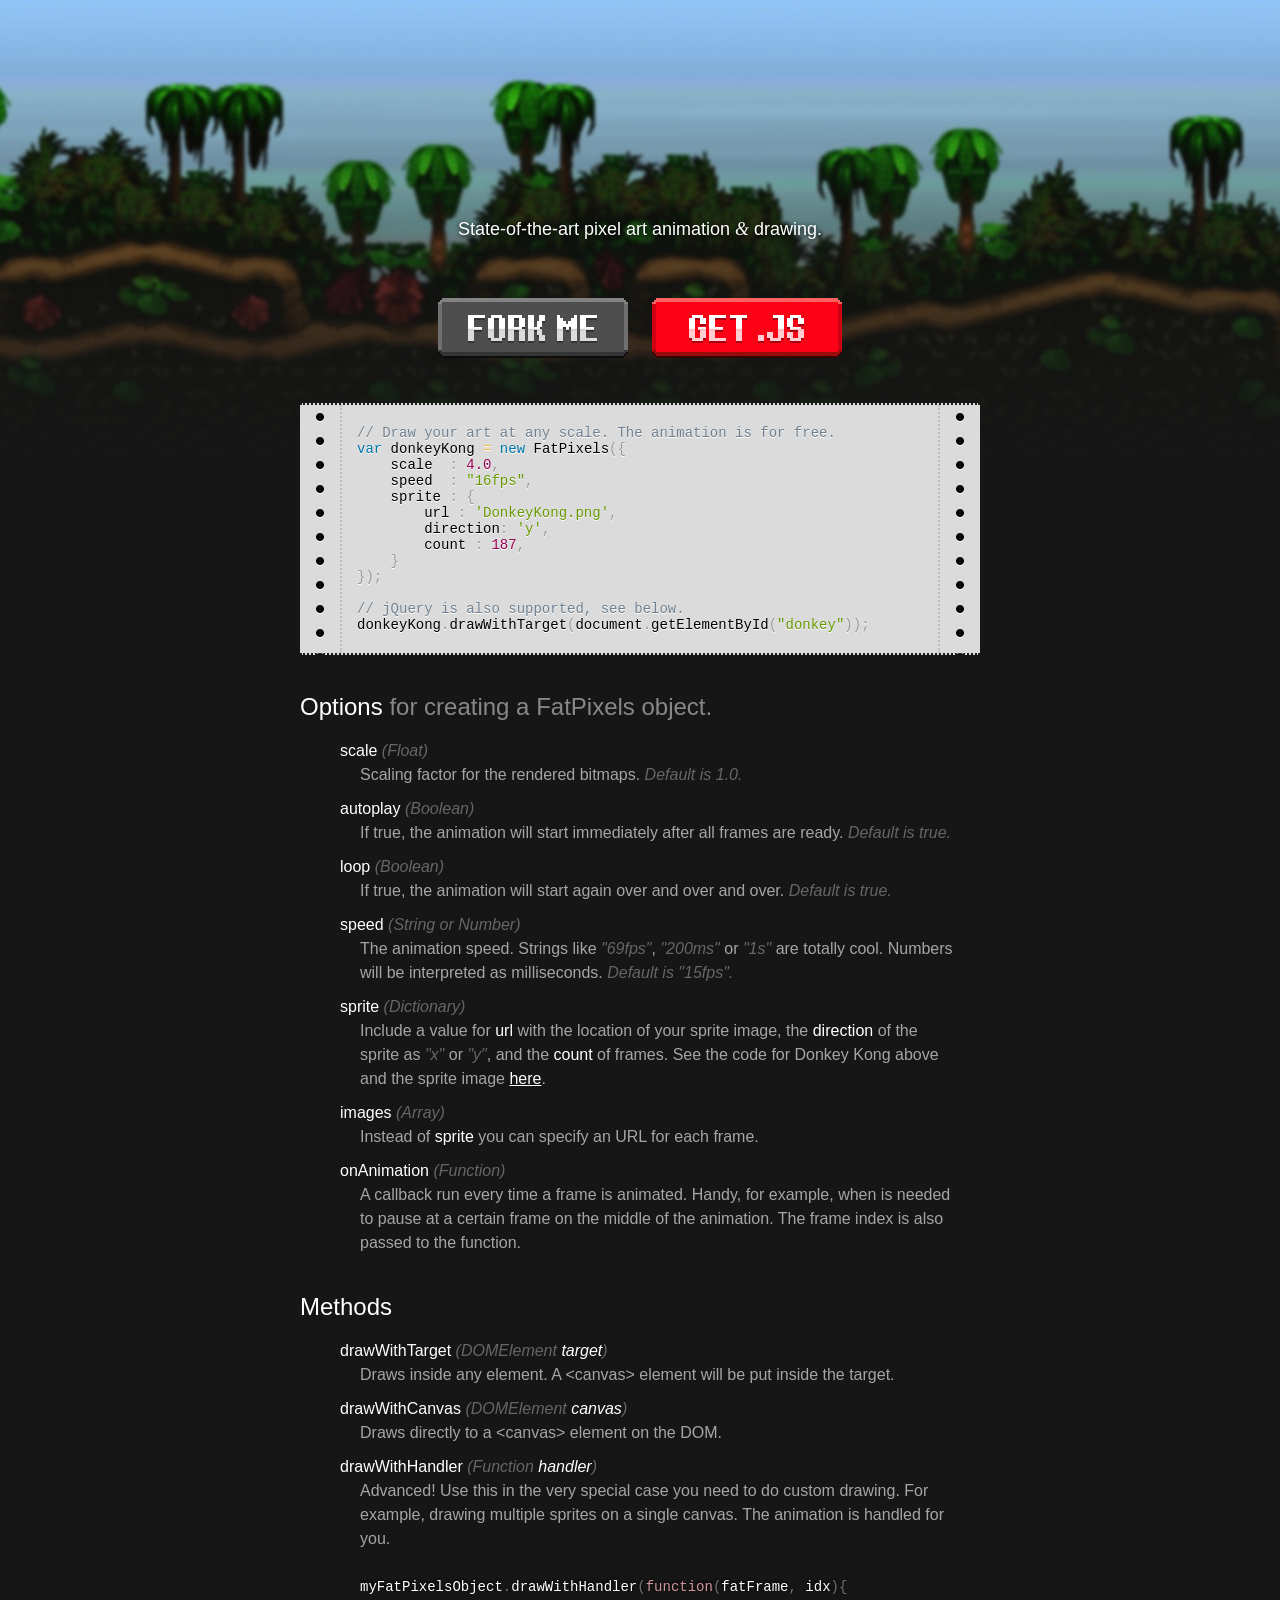
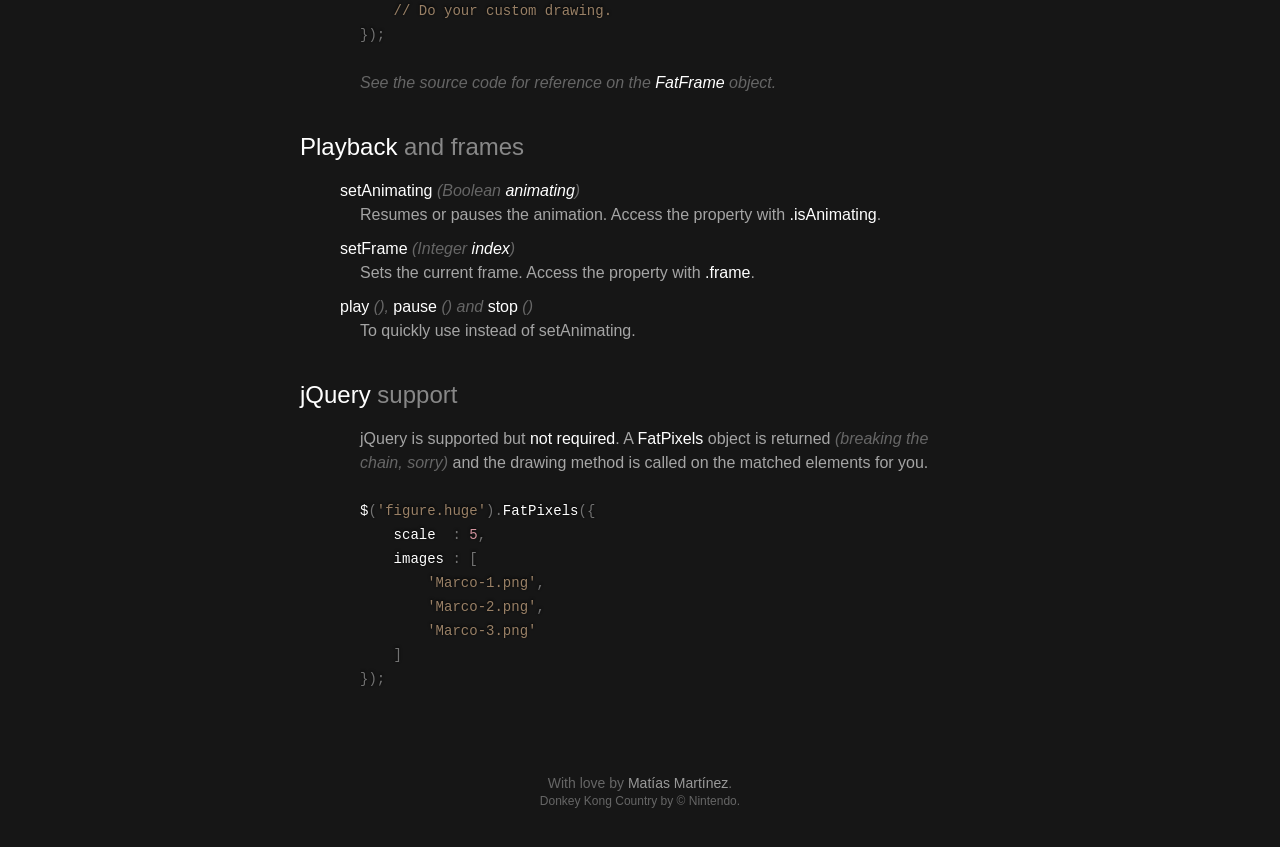
<file: index.html>
<!DOCTYPE html>
<html>
	<head>
		<title>FATPIXELS — JavaScript State-of-the-art pixel art animation and drawing. For the rest of us.</title>
		<meta http-equiv="Content-Type" content="text/html; charset=utf-8" />
		<meta name="viewport" content="width=device-width, minimum-scale=1.0, maximum-scale=1.0" />
		
		<link rel="stylesheet" type="text/css" href="reset.css">
		<link rel="stylesheet" type="text/css" href="prism.css">
		<link rel="stylesheet" type="text/css" href="style.css">
		
		<script type="text/javascript" src="prism.min.js"></script>
		<script type="text/javascript" src="https://rawgithub.com/matmartinez/fatpixels/master/fatpixels.min.js"></script>
		<script type="text/javascript">
			var isSmall = navigator.userAgent.match(/(iPhone|iPod)/);
			
			document.addEventListener('DOMContentLoaded',function(){
				var logo = new FatPixels({
					scale  : isSmall ? 2 : 4,
					images : ['img/Logo.png'],
				});
				
				logo.drawWithTarget(document.getElementById("logo"));
				
				var donkeyKong = new FatPixels({
					scale  : 4.0,
					speed  : "16fps",
					sprite : {
						url : 'img/DonkeyKong.png',
						direction: 'y',
						count : 187,
					}
				});
				
				donkeyKong.drawWithCanvas(document.getElementById("dk"));
			})
		</script>
	</head>
	<body>
		<header>
			<figure class="hero">
				<canvas id="dk"></canvas>
			</figure>
			
			<hgroup>
				<h1><a id="logo" href="/" title="FatPixels"></a></h1>
				<h2>State-of-the-art pixel art animation <span class="amp">&</span> drawing.</h2>
				
				<ol class="buttons">
					<li><a href="https://github.com/matmartinez/fatpixels" class="fork" title="Fork me on GitHub"></a></li>
					<li><a href="https://rawgithub.com/matmartinez/fatpixels/master/fatpixels.min.js" class="js" title="Get FatPixels"></a></li>
				</ol>
			</hgroup>
		</header>
		
		<section class="snippet">
			<pre><code class="language-javascript">// Draw your art at any scale. The animation is for free.
var donkeyKong = new FatPixels({
	scale  : 4.0,
	speed  : "16fps",
	sprite : {
		url : 'DonkeyKong.png',
		direction: 'y',
		count : 187,
	}
});

// jQuery is also supported, see below.
donkeyKong.drawWithTarget(document.getElementById("donkey"));</code></pre>
		</section>
		
		<section class="reference">
			<h1>Options <span>for creating a FatPixels object.</span></h1>
			
			<ol>
				<li>
					<h2>scale <em>(Float)</em></h2> 
					<p>Scaling factor for the rendered bitmaps. <em>Default is 1.0.</em>
				</li>
				
				<li>
					<h2>autoplay <em>(Boolean)</em></h2>
					<p>If true, the animation will start immediately after all frames are ready. <em>Default is true.</em></p>
				</li>
				
				<li>
					<h2>loop <em>(Boolean)</em></h2>
					<p>If true, the animation will start again over and over and over. <em>Default is true.</em></p>
				</li>
				
				<li>
					<h2>speed <em>(String or Number)</em></h2>
					<p>The animation speed. Strings like <em>"69fps"</em>, <em>"200ms"</em> or <em>"1s"</em> are totally cool. Numbers will be interpreted as milliseconds. <em>Default is "15fps".</em></p>
				</li>
				
				<li>
					<h2>sprite <em>(Dictionary)</em></h2>
					<p>Include a value for <b>url</b> with the location of your sprite image, the <b>direction</b> of the sprite as <em>"x"</em> or <em>"y"</em>, and the <b>count</b> of frames. See the code for Donkey Kong above and the sprite image <a href="img/DonkeyKong.png">here</a>.</p>
				</li>
				
				<li>
					<h2>images <em>(Array)</em></h2>
					<p>Instead of <b>sprite</b> you can specify an URL for each frame.</p>
				</li>
				
				<li>
					<h2>onAnimation <em>(Function)</em></h2>
					<p>A callback run every time a frame is animated. Handy, for example, when is needed to pause at a certain frame on the middle of the animation. The frame index is also passed to the function.</p>
				</li>
			</ol>
		</section>
		
		<section class="reference">
			<h1>Methods</h1>
			<ol>
				<li>
					<h2>drawWithTarget <em>(DOMElement <b>target</b>)</em></h2>
					<p>Draws inside any element. A &lt;canvas&gt; element will be put inside the target.</p>
				</li>
				
				<li>
					<h2>drawWithCanvas <em>(DOMElement <b>canvas</b>)</em></h2>
					<p>Draws directly to a &lt;canvas&gt; element on the DOM.</p>
				</li>
				
				<li class="dark">
					<h2>drawWithHandler <em>(Function <b>handler</b>)</em></h2>
					<p>Advanced! Use this in the very special case you need to do custom drawing. For example, drawing multiple sprites on a single canvas. The animation is handled for you.</p>
					
					<pre><code class="language-javascript">
myFatPixelsObject.drawWithHandler(function(fatFrame, idx){
	// Do your custom drawing.
});
					</code></pre>
					<p><em>See the source code for reference on the <b>FatFrame</b> object.</em></p>
				</li>
			</ol>
		</section>
		
		<section class="reference">
			<h1>Playback <span>and frames</span></h1>
			<ol>
				<li>
					<h2>setAnimating <em>(Boolean <b>animating</b>)</em></h2>
					<p>Resumes or pauses the animation. Access the property with <b>.isAnimating</b>.</p>
				</li>
				
				<li>
					<h2>setFrame <em>(Integer <b>index</b>)</em></h2>
					<p>Sets the current frame. Access the property with <b>.frame</b>.</p>
				</li>
				
				<li>
					<h2>play <em>(), </em> pause <em>() and </em> stop <em>()</em></h2>
					<p>To quickly use instead of setAnimating.</p>
				</li>
			</ol>
		</section>
		
		<section class="reference">
			<h1>jQuery <span>support</span></h1>
			<ol>
				<li class="dark">
					<p>jQuery is supported but <b>not required</b>. A <b>FatPixels</b> object is returned <em>(breaking the chain, sorry)</em> and the drawing method is called on the matched elements for you.</p>
					<pre><code class="language-javascript">
$('figure.huge').FatPixels({
	scale  : 5,
	images : [
		'Marco-1.png',
		'Marco-2.png',
		'Marco-3.png'
	]
});</code></pre>
				</li>
			</ol>
		</section>
		
		<footer>
			<p>With love by <a href="http://www.matmartinez.net/">Matías Martínez</a>.</p>
			<p class="susumi">Donkey Kong Country by © Nintendo.</p>
		</footer>
	</body>
</html>
</file>
<file: prism.css>
/**
 * prism.js default theme for JavaScript, CSS and HTML
 * Based on dabblet (http://dabblet.com)
 * @author Lea Verou
 */

code[class*="language-"],
pre[class*="language-"] {
	color: black;
	text-shadow: 0 1px white;
	font-family: Consolas, Monaco, 'Andale Mono', monospace;
	direction: ltr;
	text-align: left;
	white-space: pre;
	word-spacing: normal;
	
	-moz-tab-size: 4;
	-o-tab-size: 4;
	tab-size: 4;
	
	-webkit-hyphens: none;
	-moz-hyphens: none;
	-ms-hyphens: none;
	hyphens: none;
}

/* Code blocks */
pre[class*="language-"] {
	overflow: auto;	
}

.token.comment,
.token.prolog,
.token.doctype,
.token.cdata {
	color: slategray;
}

.token.punctuation {
	color: #999;
}

.namespace {
	opacity: .7;
}

.token.property,
.token.tag,
.token.boolean,
.token.number {
	color: #905;
}

.token.selector,
.token.attr-name,
.token.string {
	color: #690;
}

.token.operator,
.token.entity,
.token.url,
.language-css .token.string,
.style .token.string {
	color: #a67f59;
}

.token.atrule,
.token.attr-value,
.token.keyword {
	color: #07a;
}


.token.regex,
.token.important {
	color: #e90;
}

.token.important {
	font-weight: bold;
}

.token.entity {
	cursor: help;
}

/**
 * prism.js Dark theme for JavaScript, CSS and HTML
 * Based on the slides of the talk “/Reg(exp){2}lained/”
 * @author Lea Verou
 */

.dark code[class*="language-"],
.dark pre[class*="language-"] {
	color: white;
	text-shadow: 0 -.1em .2em black;
}

.dark .token.comment,
.dark .token.prolog,
.dark .token.doctype,
.dark .token.cdata {
	color: hsl(30,20%,50%);
}

.dark .token.punctuation {
	opacity: .7;
}

.dark .namespace {
	opacity: .7;
}

.dark .token.property,
.dark .token.tag,
.dark .token.boolean,
.dark .token.number {
	color: hsl(350, 40%, 70%);
}

.dark .token.selector,
.dark .token.attr-name,
.dark .token.string {
	color: hsl(30,20%,50%);
}

.token.operator,
.token.entity,
.token.url,
.language-css .token.string,
.style .token.string {
	color: hsl(40, 90%, 60%);
}

.dark .token.atrule,
.dark .token.attr-value,
.dark .token.keyword {
	color: hsl(350, 40%, 70%);
}


.dark .token.regex,
.dark .token.important {
	color: #e90;
}
</file>
<file: style.css>
body {
	background-color: #161616;/*#1d1d1d;*/
	background-repeat: repeat-x;
	background-position: center top;
	background-image: url(img/Background.jpg);
	
	font-family: "Helvetica Neue", sans-serif;
	font-weight: lighter;
	
	padding-right: 5px;
	padding-left: 5px;
}

.amp {
	font-family: Baskerville,'Goudy Old Style',Palatino,'Book Antiqua',serif;
	font-style: italic;
	font-weight: normal;
}

em {
	font-style: italic;
}

code {
	font-size: 14px;
	font-family: "Panic Sans", "Menlo", monospace;
}

/*
 *
 * Header.
 *
 */
header {
	max-width: 700px;
	margin: 0 auto;
	
	overflow: hidden;
}


header .hero {
	margin-top: 20px;
}

header .hero > * {
	display: block;
	margin: 0 auto;
}

header hgroup {
	display: block;
	
	padding-top: 40px;
	padding-bottom: 40px;
	
	text-align: center;
}

header a.logo,
header a.logo > * {
	display: block;
}

header a.logo > * {
	display: inline-block;
}

header h2 {
	margin-top: 10px;
	
	color: #888;
	text-shadow: 0px 1px 0px #000;
	
	color: #fff;
	text-shadow: 0px 1px 4px #000;
	
	font-size: 18px;
}

header ol.buttons {
	margin-top: 60px;
}

header ol.buttons li {
	display: inline-block;
	margin-right: 10px;
	margin-left: 10px;
}

header ol.buttons li a {
	display: block;
	width: 190px;
	height: 60px;
	
	margin-bottom: 2px;
	
	background-size: 190px 60px;
}

header ol.buttons li a:active {
	margin-top: 2px;
	margin-bottom: 0px;
}

header ol.buttons a.js {
	background-image: url(img/Get.png);
}

header ol.buttons a.fork {
	background-image: url(img/Fork.png);
}

@media
	only screen and (-webkit-min-device-pixel-ratio: 2),
	only screen and (   min--moz-device-pixel-ratio: 2),
	only screen and (     -o-min-device-pixel-ratio: 2/1) {

		header ol.buttons a.js {
background-image: url(img/Get@2x.png);
		}
		
		header ol.buttons a.fork {
background-image: url(img/Fork@2x.png);
		}
}


/*
 *
 * Snippet.
 *
 */
 
section.snippet {
	max-width: 680px;
 	margin: 0 auto;
 	
 	border-top: 2px dotted #1d1d1d;
 	border-bottom: 2px dotted #1d1d1d;
 	
 	background: repeat-y url(img/Hole.png) left top,
 	repeat-y url(img/Hole.png) right top,
 	#dbdbdb;
}

@media
	only screen and (-webkit-min-device-pixel-ratio: 2),
	only screen and (   min--moz-device-pixel-ratio: 2),
	only screen and (     -o-min-device-pixel-ratio: 2/1) {
		
		section.snippet {
background-size: 40px 24px;
background: repeat-y url(img/Hole@2x.png) left top,
 repeat-y url(img/Hole@2x.png) right top,
 #dbdbdb;
		}
		
}

 
section.snippet pre {
	display: block;
 	
 	padding: 15px;
	padding-top: 20px;
	padding-bottom: 20px;
	 
	margin: 0px;
	margin-right: 40px;
	margin-left: 40px;
	 
	border-left: 2px dotted #bbbabc;
	border-right: 2px dotted #bbbabc;
	 
	text-shadow: 0px 1px 0px #fff;
 }
 
 /*
  *
  * Reference.
  *
  */
  
 section.reference {
	 max-width: 680px;
	 margin: 0 auto;
	 
	 margin-top: 40px;
	 margin-bottom: 40px;
	 
	 color: #a5a5a5;
	 line-height: 24px;
 }
 
 section.reference h1 {
 	font-size: 24px;
	color: #fff;
	
	margin-bottom: 20px;
 }
 
 section.reference h1 span {
	 color: #888;
 }
 
 section.reference h2 {
	 color: #fff;
 }
 
 section.reference ol {
	 padding-left: 40px;
	 padding-right: 20px;
 }
 
 section.reference ol li {
	 margin-bottom: 10px;
 }
 
 section.reference b {
	 color: #fff;
 }
 
 section.reference em {
	 color: #666;
 }
 
 section.reference p {
	 margin-left: 20px;
 }
 
 section.reference pre {
 	 margin: 0px;
 	 margin-right: 20px;
 	 margin-left: 20px;
 }
 
 section.reference a {
	 color: #fff;
 }
 
 /*
  *
  * Footer.
  *
  */
  
footer {
 	font-size: 14px;
	text-align: center;
	color: #666;
	 
	padding-top: 40px;
	padding-bottom: 40px; 
}
 
footer p {
	margin-top: 5px;
}
 
footer .susumi {
	font-size: 12px;
 }
 
 footer a {
	 color: #999;
	 text-decoration: none;
 }
</file>
